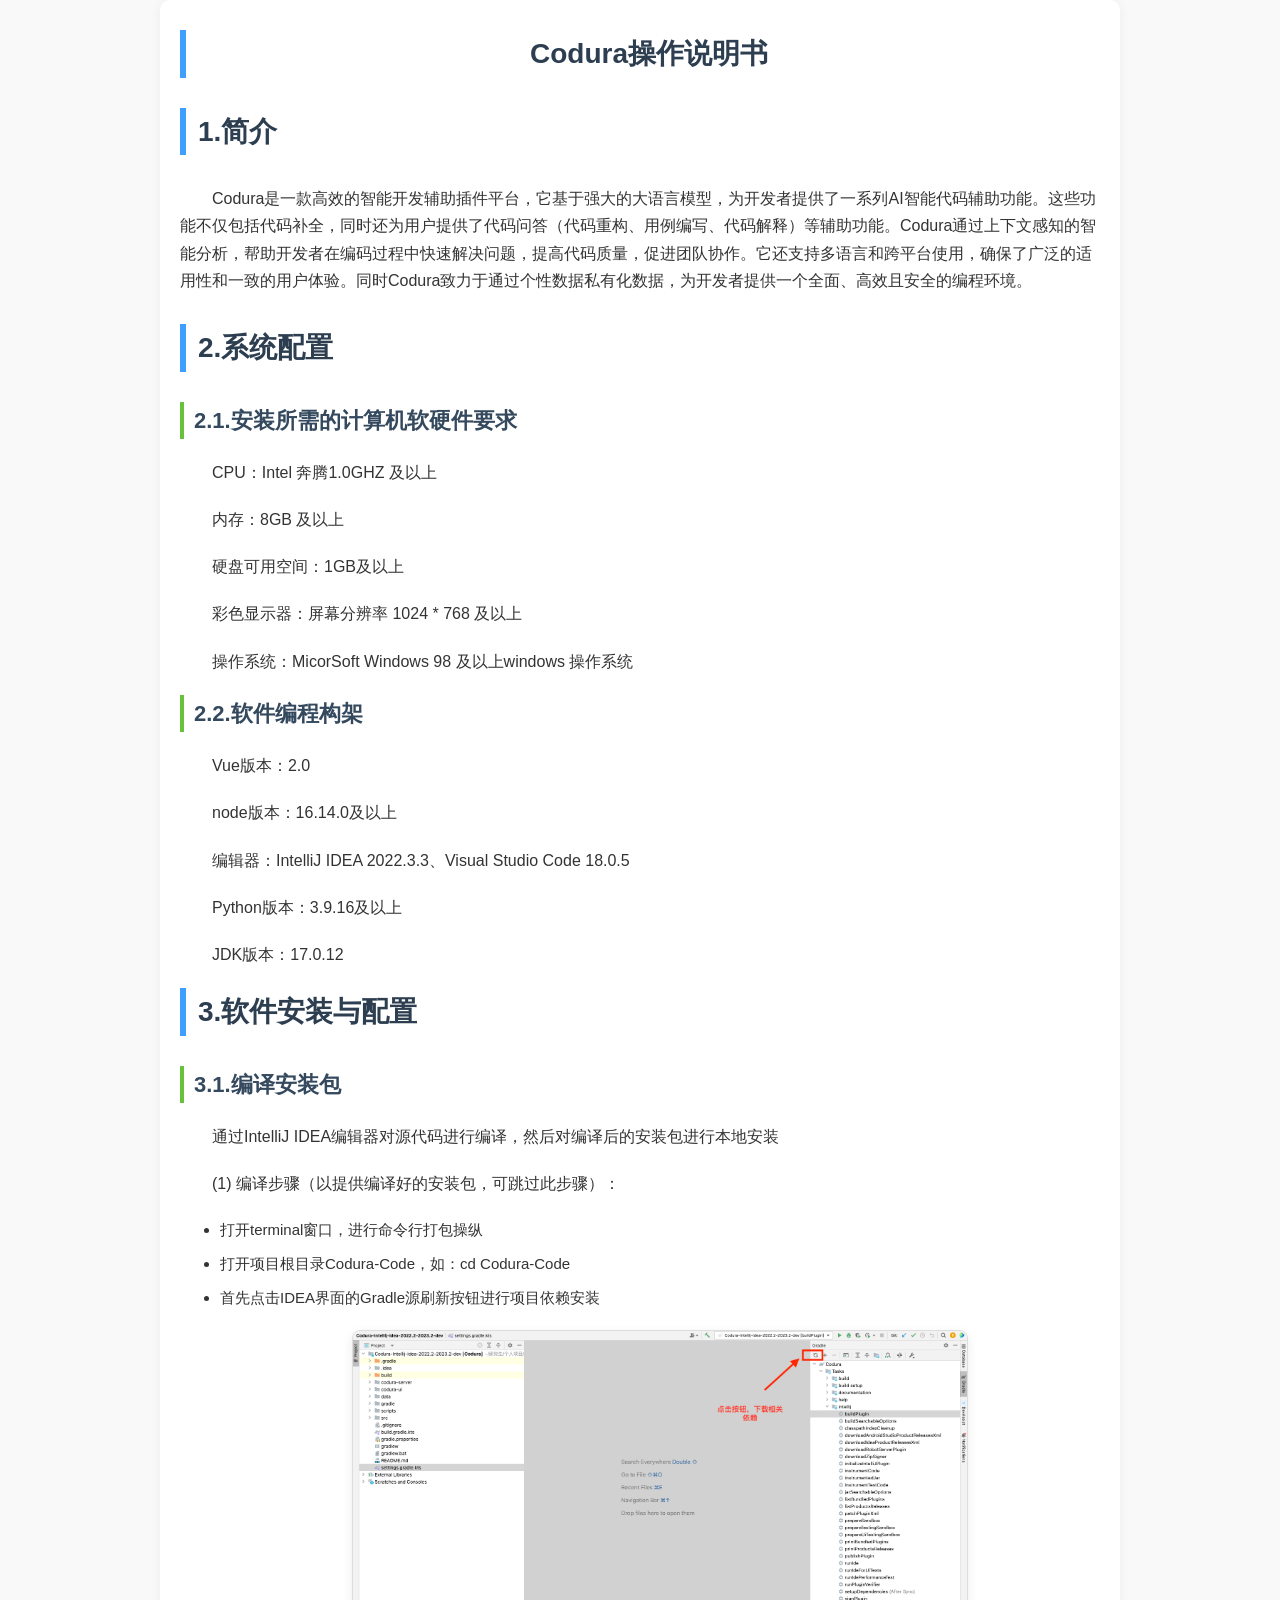
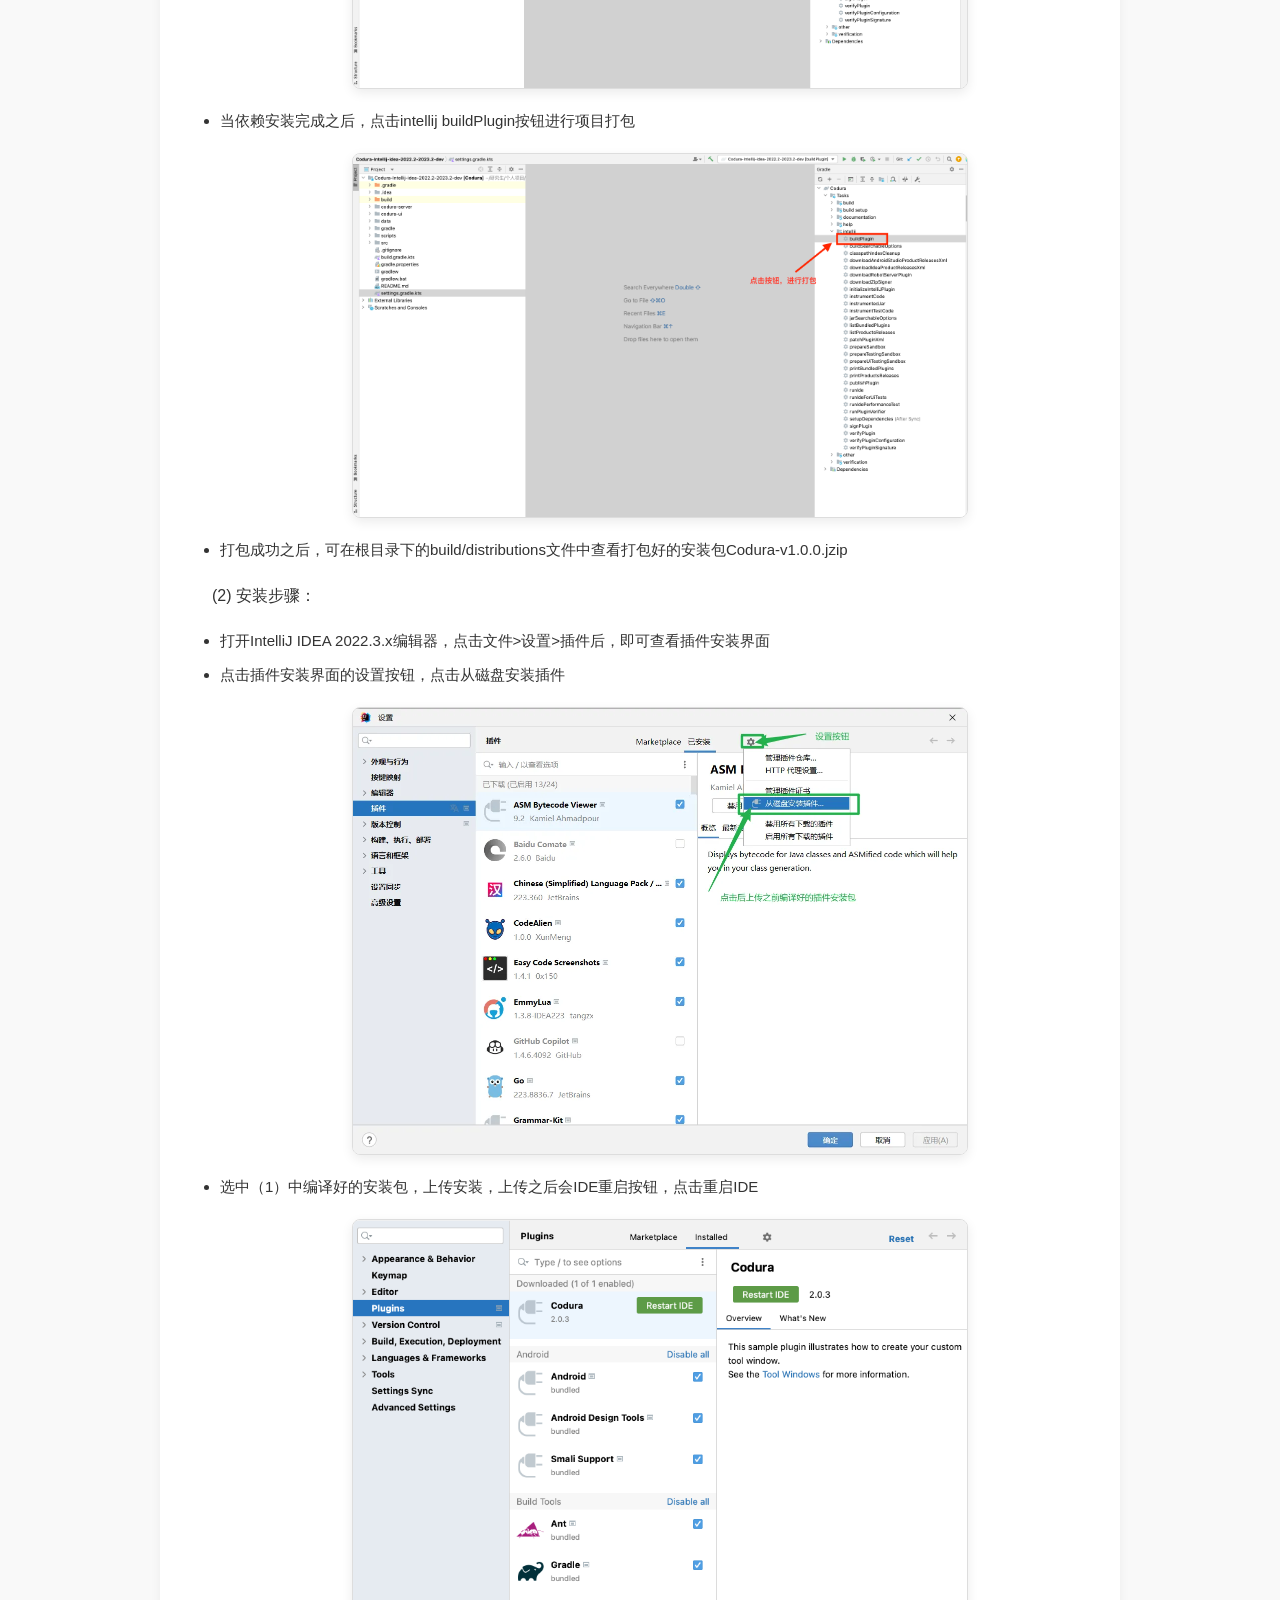
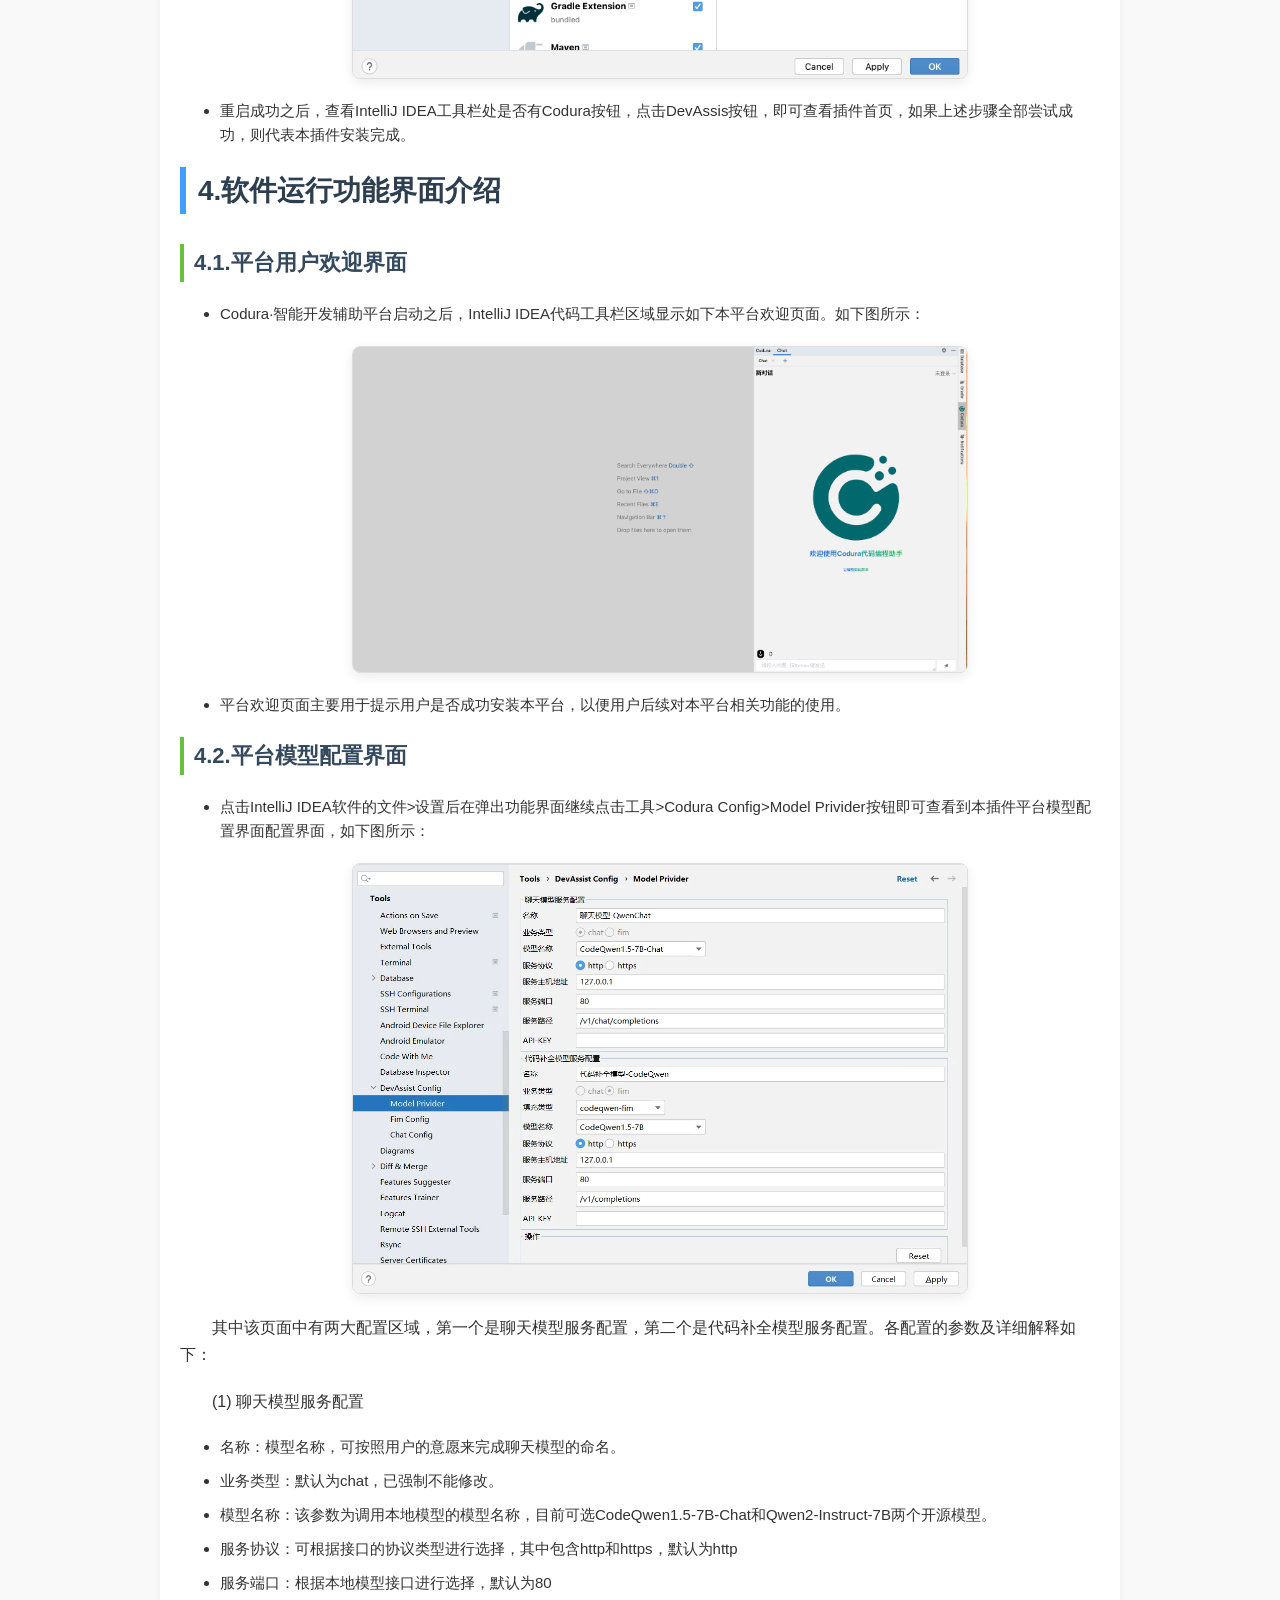
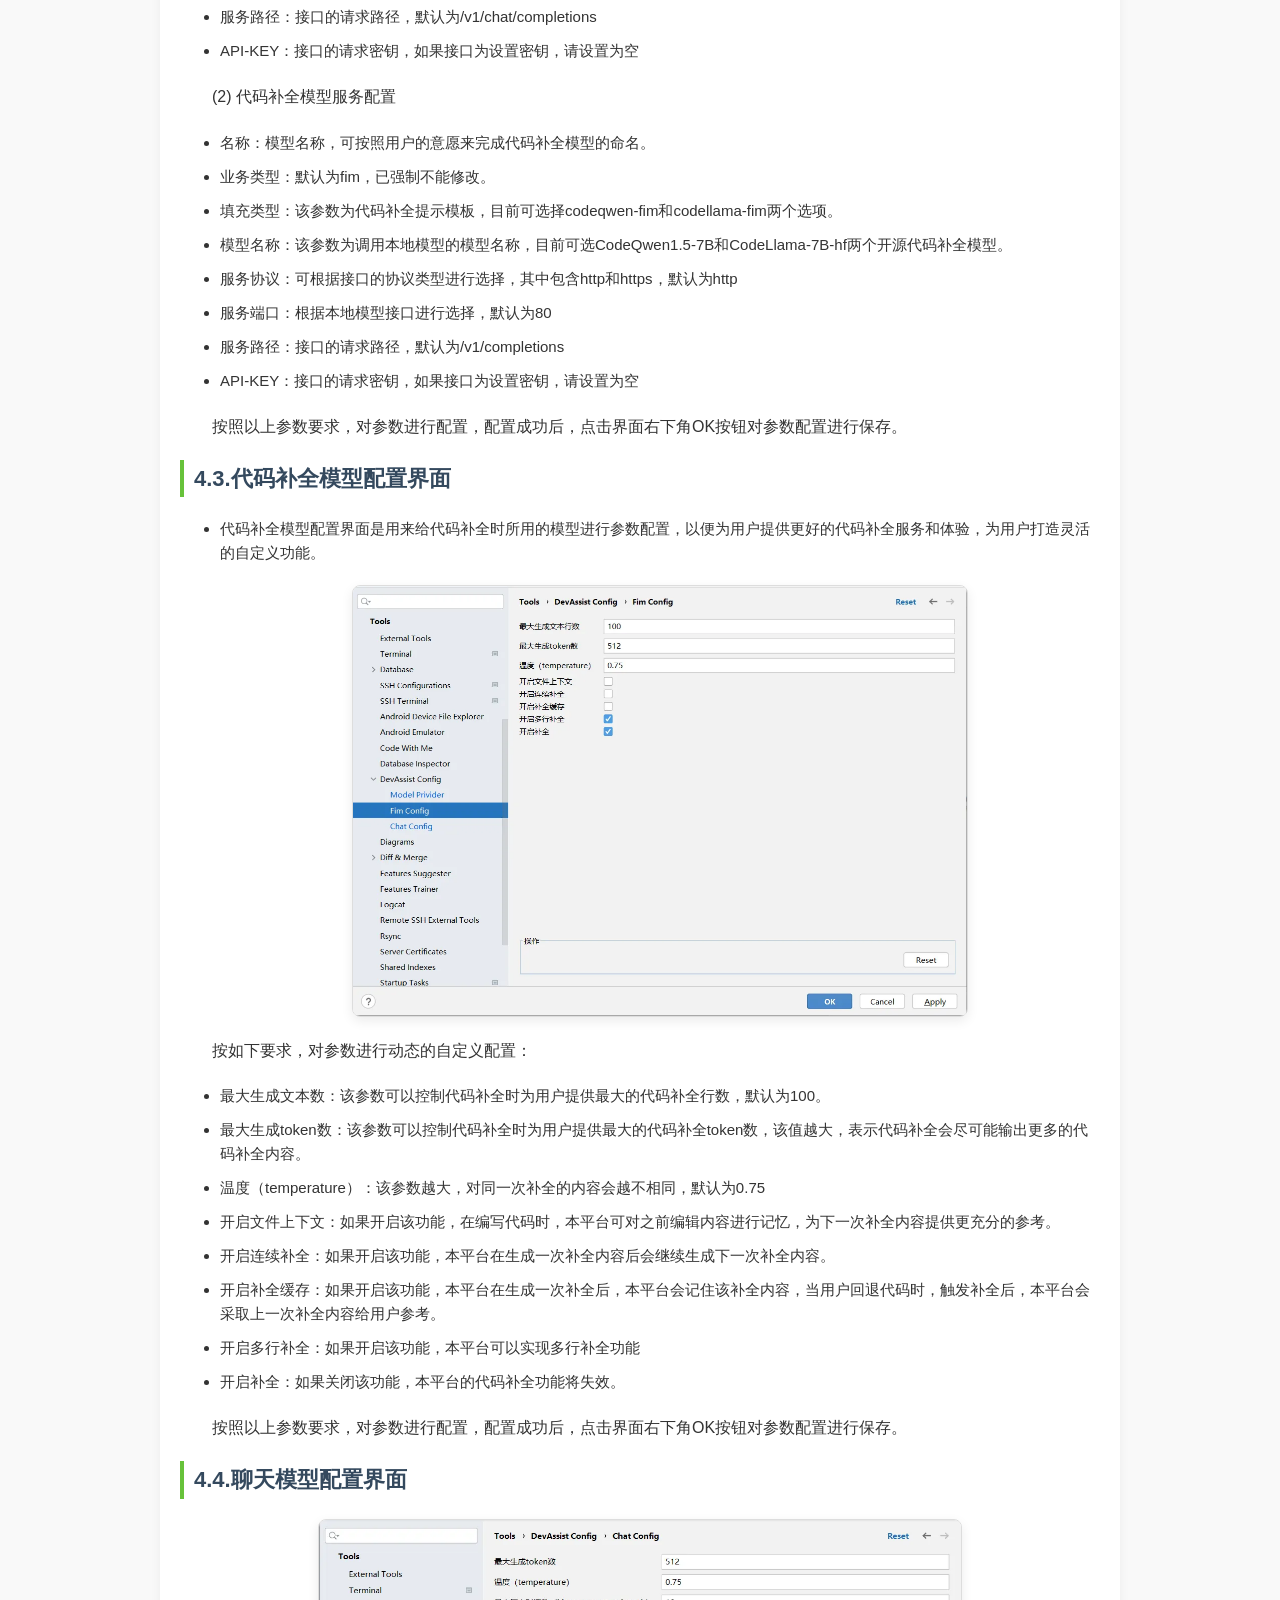
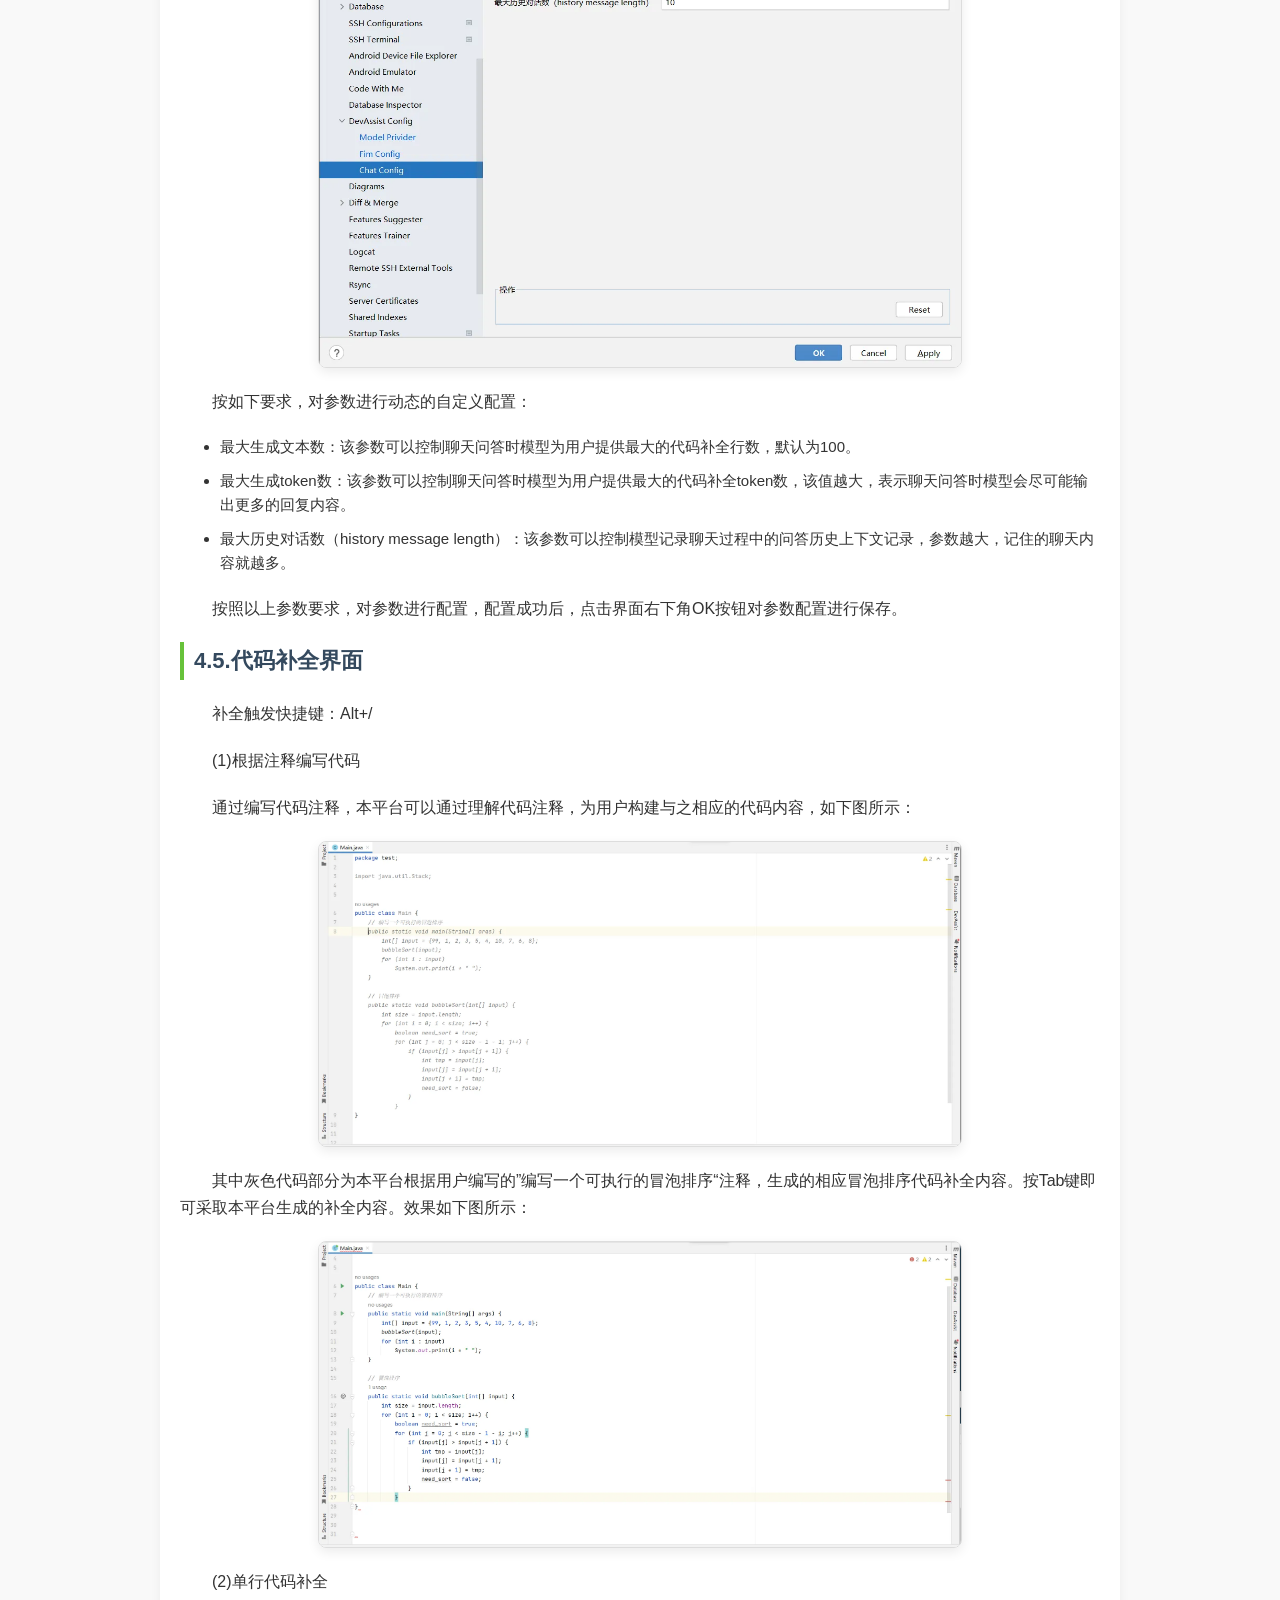
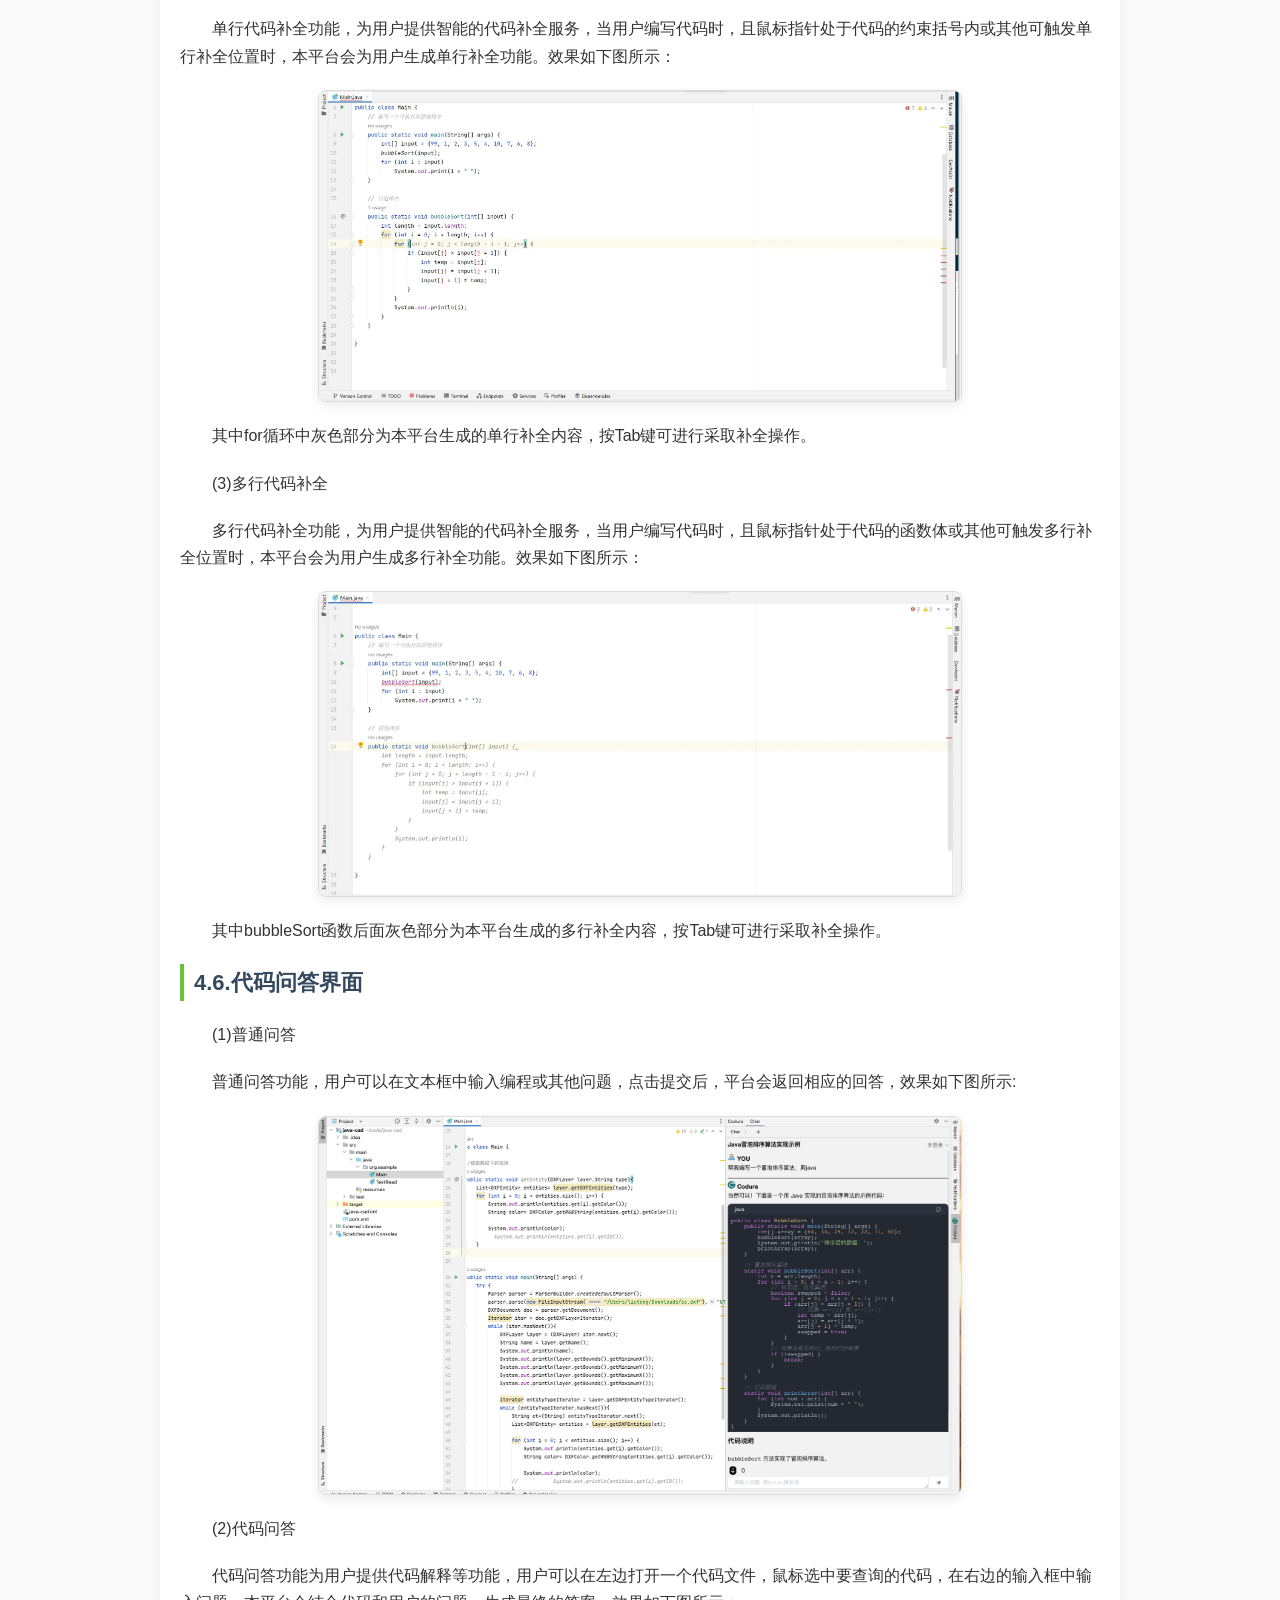
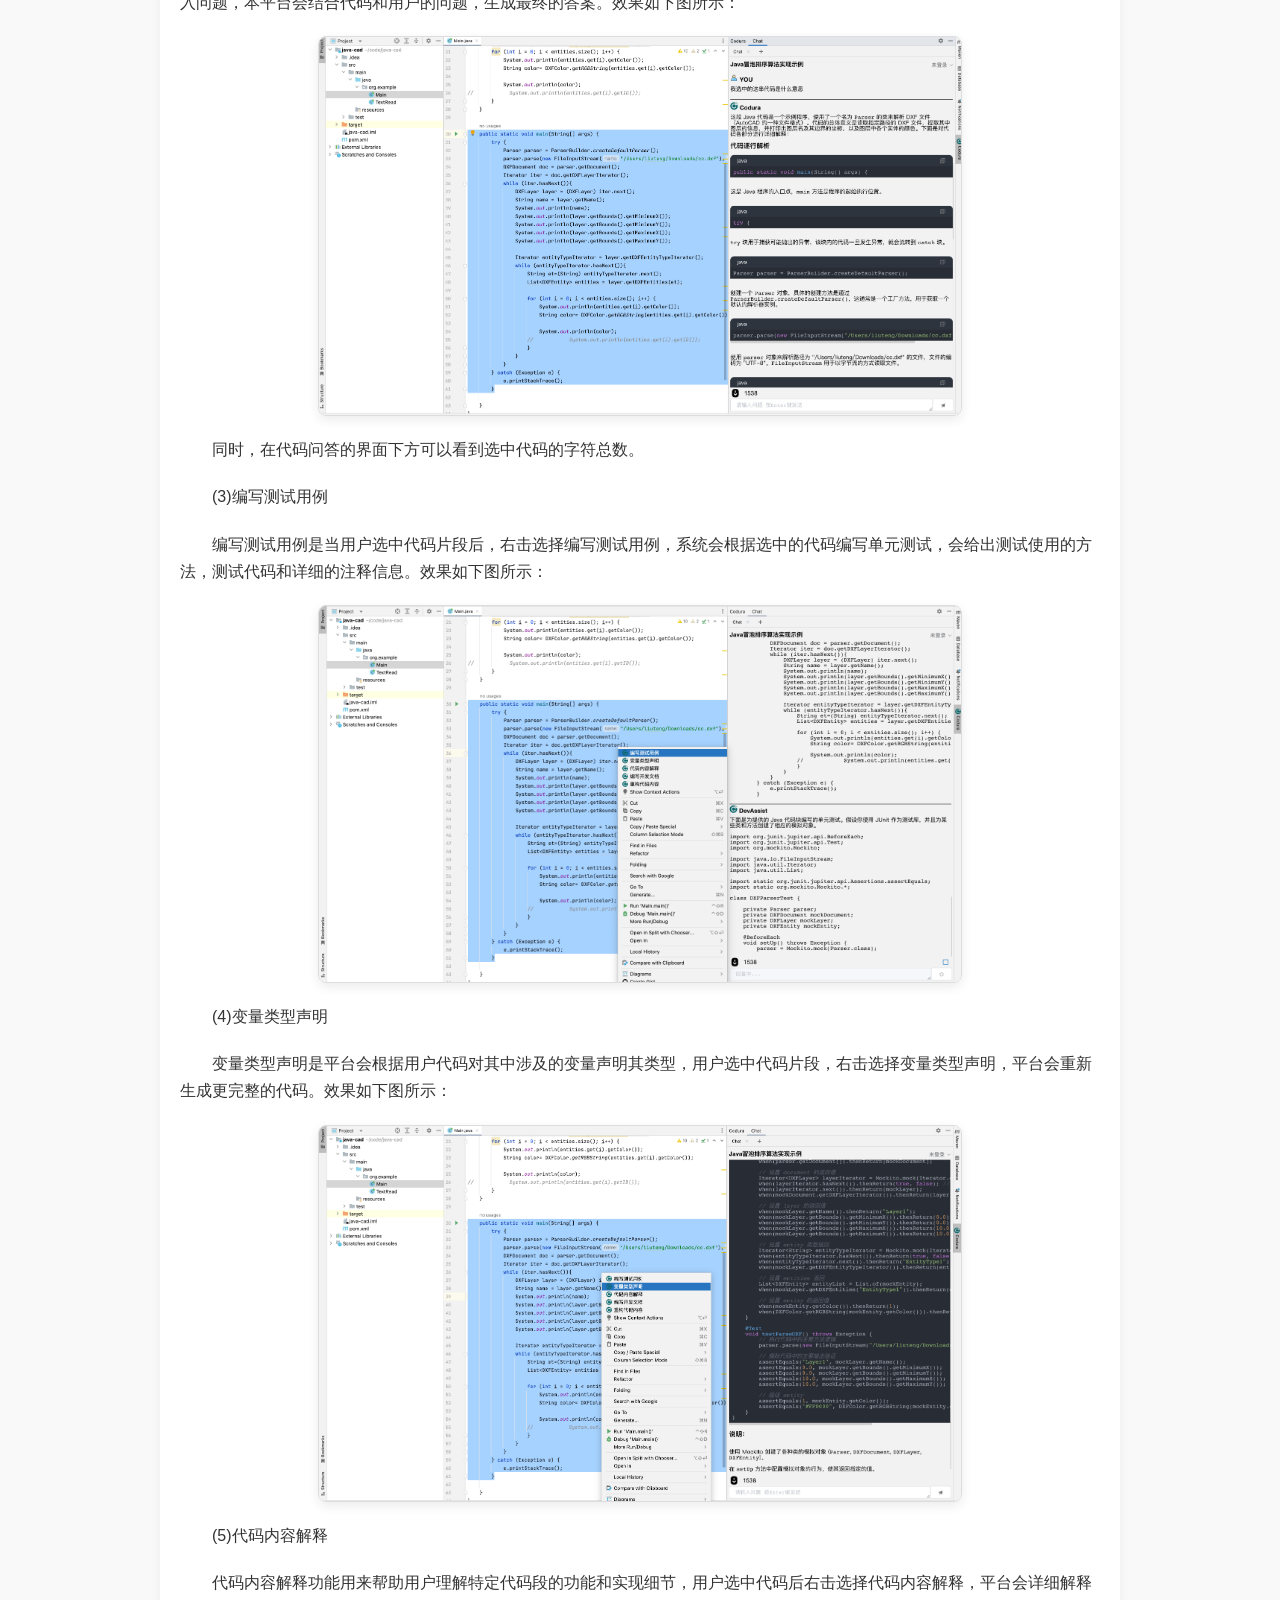
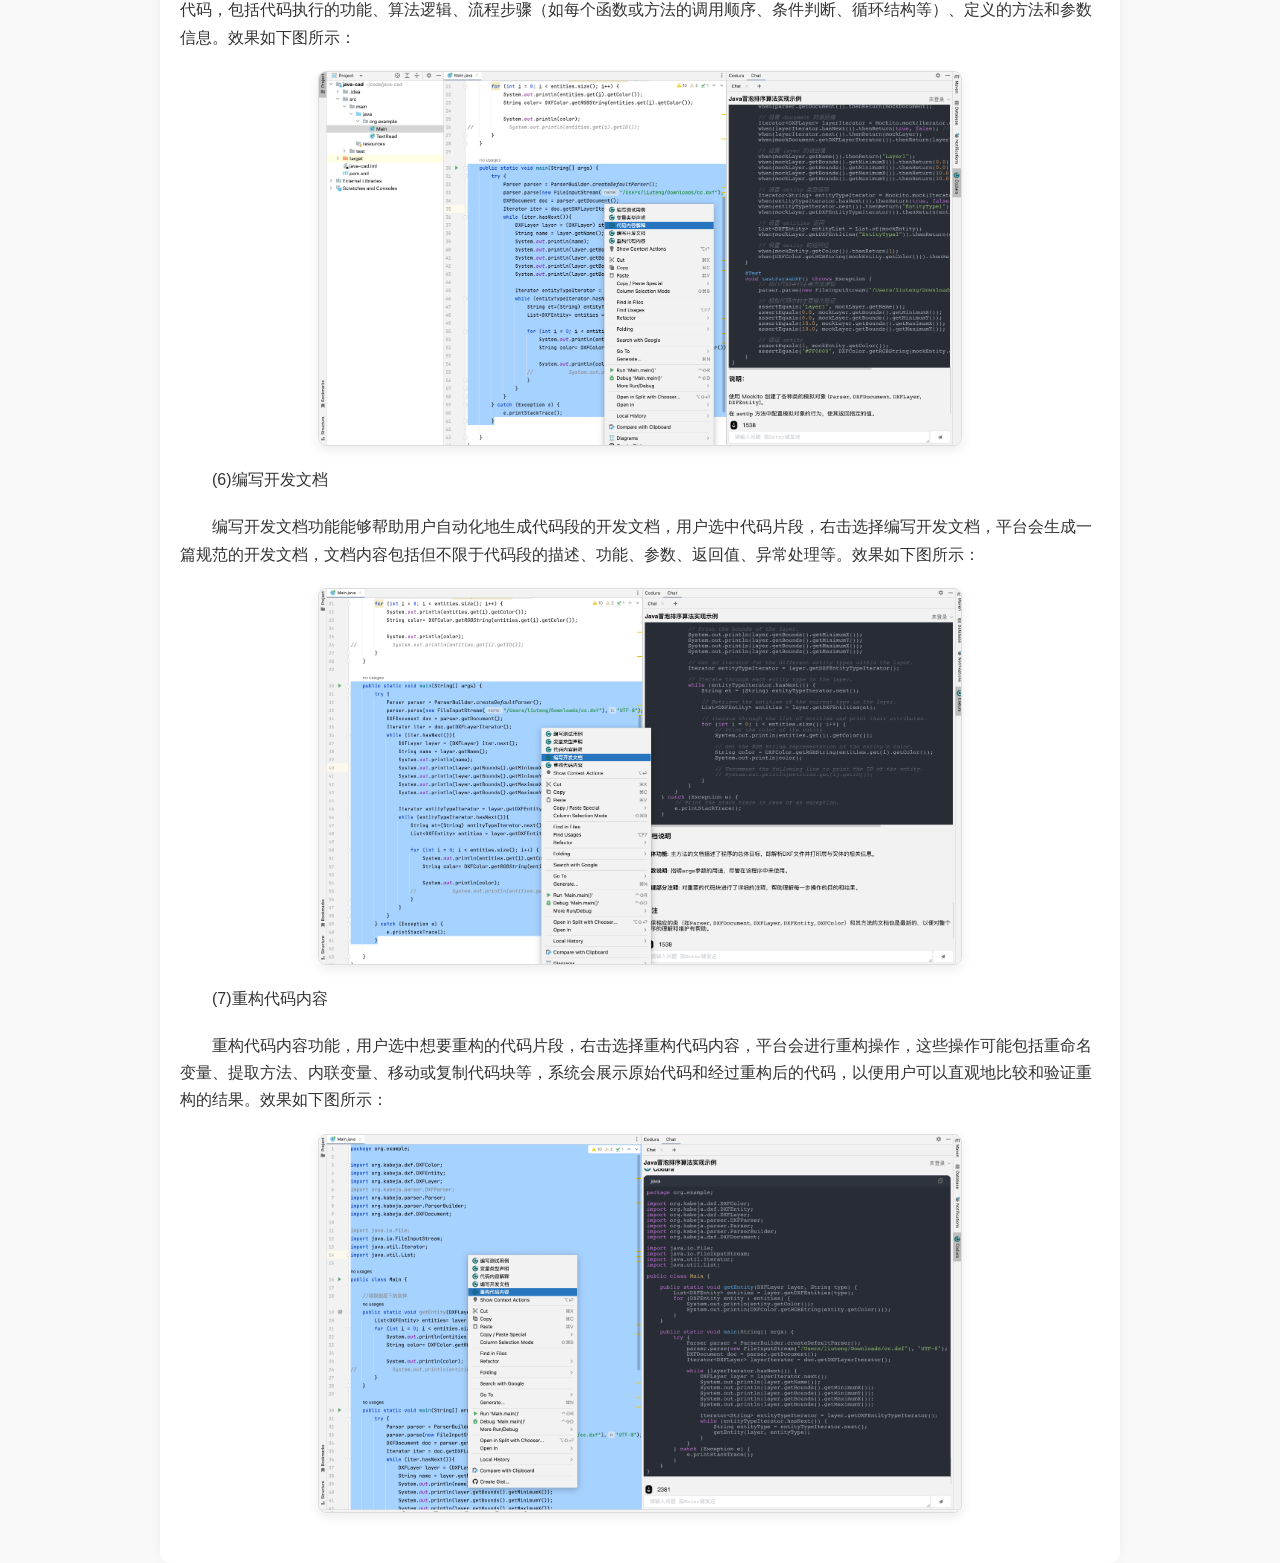
<file: tutorial.html>
<!DOCTYPE html>
<html lang="zh-CN">
<head>
  <meta charset="UTF-8">
  <title>Codura 操作说明书</title>
  <meta name="viewport" content="width=device-width, initial-scale=1.0">
  <style>
    * {
      margin: 0;
      padding: 0;
      box-sizing: border-box;
      font-family: "Helvetica Neue", Helvetica, Arial, sans-serif;
    }

    body {
      background-color: #f9f9f9;
      color: #333;
      line-height: 1.7;
    }

    .main {
      width: 100%;
      max-width: 960px;
      margin: 0 auto;
      padding: 30px 20px;
      background-color: #fff;
      box-shadow: 0 0 12px rgba(0, 0, 0, 0.05);
      border-radius: 10px;
    }

    h1 {
      margin-bottom: 30px;
      font-size: 28px;
      color: #2c3e50;
      border-left: 6px solid #409EFF;
      padding-left: 12px;
    }

    h2 {
      margin-bottom: 20px;
      font-size: 22px;
      color: #34495e;
      border-left: 4px solid #67C23A;
      padding-left: 10px;
    }

    h3 {
      margin-bottom: 15px;
      font-size: 18px;
      color: #555;
    }

    p {
      margin-bottom: 20px;
      text-indent: 2em;
      font-size: 16px;
    }

    ul {
      margin-bottom: 20px;
      padding-left: 40px;
      list-style: disc;
    }

    li {
      margin-bottom: 10px;
      font-size: 15px;
      line-height: 1.6;
    }

    img {
      display: block;
      width: 70%;
      max-width: 700px;
      margin: 20px auto;
      border-radius: 8px;
      box-shadow: 0 4px 12px rgba(0, 0, 0, 0.08);
      border: 1px solid #ddd;
    }

    @media (max-width: 768px) {
      .main {
        padding: 20px 10px;
      }

      img {
        width: 95%;
      }

      h1 {
        font-size: 24px;
      }

      h2 {
        font-size: 20px;
      }

      p, li {
        font-size: 14px;
      }
    }
  </style>
</head>
<body>
    <div class="main">
        <h1 style="text-align: center;">Codura操作说明书</h1>
        <h1>1.简介</h1>
        <p style="text-indent: 2em; margin-bottom: 30px;">Codura是一款高效的智能开发辅助插件平台，它基于强大的大语言模型，为开发者提供了一系列AI智能代码辅助功能。这些功能不仅包括代码补全，同时还为用户提供了代码问答（代码重构、用例编写、代码解释）等辅助功能。Codura通过上下文感知的智能分析，帮助开发者在编码过程中快速解决问题，提高代码质量，促进团队协作。它还支持多语言和跨平台使用，确保了广泛的适用性和一致的用户体验。同时Codura致力于通过个性数据私有化数据，为开发者提供一个全面、高效且安全的编程环境。</p>
        <h1>2.系统配置</h1>
        <h2>2.1.安装所需的计算机软硬件要求</h2>
        <p>CPU：Intel 奔腾1.0GHZ 及以上</p>
        <p>内存：8GB 及以上</p>
        <p>硬盘可用空间：1GB及以上</p>
        <p>彩色显示器：屏幕分辨率 1024 * 768 及以上</p>
        <p>操作系统：MicorSoft Windows 98 及以上windows 操作系统</p>
        <h2>2.2.软件编程构架</h2>
        <p>Vue版本：2.0</p>
        <p>node版本：16.14.0及以上</p>
        <p>编辑器：IntelliJ IDEA 2022.3.3、Visual Studio Code 18.0.5</p>
        <p>Python版本：3.9.16及以上</p>
        <p>JDK版本：17.0.12</p>
        <h1>3.软件安装与配置</h1>
        <h2>3.1.编译安装包</h2>
        <p>通过IntelliJ IDEA编辑器对源代码进行编译，然后对编译后的安装包进行本地安装</p>
        <p>(1) 编译步骤（以提供编译好的安装包，可跳过此步骤）：</p>
        <ul>
          <li>打开terminal窗口，进行命令行打包操纵</li>
          <li>打开项目根目录Codura-Code，如：cd Codura-Code </li>
          <li>首先点击IDEA界面的Gradle源刷新按钮进行项目依赖安装</li>
          <li style="list-style: none;"><img src="assets/images/tutorial/3.1.png"></li>
          <li>当依赖安装完成之后，点击intellij buildPlugin按钮进行项目打包</li>
          <li style="list-style: none;"><img src="assets/images/tutorial/3.2.png"></li>
          <li>打包成功之后，可在根目录下的build/distributions文件中查看打包好的安装包Codura-v1.0.0.jzip</li>
        </ul>
        <p>(2) 安装步骤：</p>
        <ul>
          <li>打开IntelliJ IDEA 2022.3.x编辑器，点击文件>设置>插件后，即可查看插件安装界面</li>
          <li>点击插件安装界面的设置按钮，点击从磁盘安装插件</li>
          <li style="list-style: none;"><img src="assets/images/tutorial/3.3.png"></li>
          <li>选中（1）中编译好的安装包，上传安装，上传之后会IDE重启按钮，点击重启IDE</li>
          <li style="list-style: none;"><img src="assets/images/tutorial/3.4.png"></li>
          <li>重启成功之后，查看IntelliJ IDEA工具栏处是否有Codura按钮，点击DevAssis按钮，即可查看插件首页，如果上述步骤全部尝试成功，则代表本插件安装完成。</li>
        </ul>
        <h1>4.软件运行功能界面介绍</h1>
        <h2>4.1.平台用户欢迎界面</h2>
        <ul>
          <li>Codura·智能开发辅助平台启动之后，IntelliJ IDEA代码工具栏区域显示如下本平台欢迎页面。如下图所示：</li>
          <li style="list-style: none;"><img src="assets/images/tutorial/4.1.png"></li>
          <li>平台欢迎页面主要用于提示用户是否成功安装本平台，以便用户后续对本平台相关功能的使用。</li>
        </ul>
        <h2>4.2.平台模型配置界面</h2>
        <ul>
          <li>点击IntelliJ IDEA软件的文件>设置后在弹出功能界面继续点击工具>Codura Config>Model Privider按钮即可查看到本插件平台模型配置界面配置界面，如下图所示：</li>
          <li style="list-style: none;"><img src="assets/images/tutorial/4.2.png"></li>
        </ul>
        <p>其中该页面中有两大配置区域，第一个是聊天模型服务配置，第二个是代码补全模型服务配置。各配置的参数及详细解释如下：</p>
        <p>(1) 聊天模型服务配置</p>
        <ul>
          <li>名称：模型名称，可按照用户的意愿来完成聊天模型的命名。</li>
          <li>业务类型：默认为chat，已强制不能修改。</li>
          <li>模型名称：该参数为调用本地模型的模型名称，目前可选CodeQwen1.5-7B-Chat和Qwen2-Instruct-7B两个开源模型。</li>
          <li>服务协议：可根据接口的协议类型进行选择，其中包含http和https，默认为http</li>
          <li>服务端口：根据本地模型接口进行选择，默认为80</li>
          <li>服务路径：接口的请求路径，默认为/v1/chat/completions</li>
          <li>API-KEY：接口的请求密钥，如果接口为设置密钥，请设置为空</li>
        </ul>
        <p>(2) 代码补全模型服务配置</p>
        <ul>
          <li>名称：模型名称，可按照用户的意愿来完成代码补全模型的命名。</li>
          <li>业务类型：默认为fim，已强制不能修改。</li>
          <li>填充类型：该参数为代码补全提示模板，目前可选择codeqwen-fim和codellama-fim两个选项。</li>
          <li>模型名称：该参数为调用本地模型的模型名称，目前可选CodeQwen1.5-7B和CodeLlama-7B-hf两个开源代码补全模型。</li>
          <li>服务协议：可根据接口的协议类型进行选择，其中包含http和https，默认为http</li>
          <li>服务端口：根据本地模型接口进行选择，默认为80</li>
          <li>服务路径：接口的请求路径，默认为/v1/completions</li>
          <li>API-KEY：接口的请求密钥，如果接口为设置密钥，请设置为空</li>
        </ul>
        <p>按照以上参数要求，对参数进行配置，配置成功后，点击界面右下角OK按钮对参数配置进行保存。</p>
        <h2>4.3.代码补全模型配置界面</h2>
        <ul>
          <li>代码补全模型配置界面是用来给代码补全时所用的模型进行参数配置，以便为用户提供更好的代码补全服务和体验，为用户打造灵活的自定义功能。</li>
          <li style="list-style: none;"><img src="assets/images/tutorial/4.3.png"></li>
        </ul>
        <p>按如下要求，对参数进行动态的自定义配置：</p>
        <ul>
          <li>最大生成文本数：该参数可以控制代码补全时为用户提供最大的代码补全行数，默认为100。</li>
          <li>最大生成token数：该参数可以控制代码补全时为用户提供最大的代码补全token数，该值越大，表示代码补全会尽可能输出更多的代码补全内容。</li>
          <li>温度（temperature）：该参数越大，对同一次补全的内容会越不相同，默认为0.75</li>
          <li>开启文件上下文：如果开启该功能，在编写代码时，本平台可对之前编辑内容进行记忆，为下一次补全内容提供更充分的参考。</li>
          <li>开启连续补全：如果开启该功能，本平台在生成一次补全内容后会继续生成下一次补全内容。</li>
          <li>开启补全缓存：如果开启该功能，本平台在生成一次补全后，本平台会记住该补全内容，当用户回退代码时，触发补全后，本平台会采取上一次补全内容给用户参考。</li>
          <li>开启多行补全：如果开启该功能，本平台可以实现多行补全功能</li>
          <li>开启补全：如果关闭该功能，本平台的代码补全功能将失效。</li>
        </ul>
        <p>按照以上参数要求，对参数进行配置，配置成功后，点击界面右下角OK按钮对参数配置进行保存。</p>
        <h2>4.4.聊天模型配置界面</h2>
        <img src="assets/images/tutorial/4.4.png">
        <p>按如下要求，对参数进行动态的自定义配置：</p>
        <ul>
          <li>最大生成文本数：该参数可以控制聊天问答时模型为用户提供最大的代码补全行数，默认为100。</li>
          <li>最大生成token数：该参数可以控制聊天问答时模型为用户提供最大的代码补全token数，该值越大，表示聊天问答时模型会尽可能输出更多的回复内容。</li>
          <li>最大历史对话数（history message length）：该参数可以控制模型记录聊天过程中的问答历史上下文记录，参数越大，记住的聊天内容就越多。</li>
        </ul>
        <p>按照以上参数要求，对参数进行配置，配置成功后，点击界面右下角OK按钮对参数配置进行保存。</p>
        <h2>4.5.代码补全界面</h2>
        <p>补全触发快捷键：Alt+/</p>
        <p>(1)根据注释编写代码</p>
        <p>通过编写代码注释，本平台可以通过理解代码注释，为用户构建与之相应的代码内容，如下图所示：</p>
        <img src="assets/images/tutorial/4.5.png">
        <p>其中灰色代码部分为本平台根据用户编写的”编写一个可执行的冒泡排序“注释，生成的相应冒泡排序代码补全内容。按Tab键即可采取本平台生成的补全内容。效果如下图所示：</p>
        <img src="assets/images/tutorial/4.6.png">
        <p>(2)单行代码补全</p>
        <p>单行代码补全功能，为用户提供智能的代码补全服务，当用户编写代码时，且鼠标指针处于代码的约束括号内或其他可触发单行补全位置时，本平台会为用户生成单行补全功能。效果如下图所示：</p>
        <img src="assets/images/tutorial/4.7.png">
        <p>其中for循环中灰色部分为本平台生成的单行补全内容，按Tab键可进行采取补全操作。</p>
        <p>(3)多行代码补全</p>
        <p>多行代码补全功能，为用户提供智能的代码补全服务，当用户编写代码时，且鼠标指针处于代码的函数体或其他可触发多行补全位置时，本平台会为用户生成多行补全功能。效果如下图所示：</p>
        <img src="assets/images/tutorial/4.8.png">
        <p>其中bubbleSort函数后面灰色部分为本平台生成的多行补全内容，按Tab键可进行采取补全操作。</p>
        <h2>4.6.代码问答界面</h2>
        <p>(1)普通问答</p>
        <p>普通问答功能，用户可以在文本框中输入编程或其他问题，点击提交后，平台会返回相应的回答，效果如下图所示:</p>
        <img src="assets/images/tutorial/4.9.png">
        <p>(2)代码问答</p>
        <p>代码问答功能为用户提供代码解释等功能，用户可以在左边打开一个代码文件，鼠标选中要查询的代码，在右边的输入框中输入问题，本平台会结合代码和用户的问题，生成最终的答案。效果如下图所示：</p>
        <img src='assets/images/tutorial/4.10.png'>
        <p>同时，在代码问答的界面下方可以看到选中代码的字符总数。</p>
        <p>(3)编写测试用例</p>
        <p>编写测试用例是当用户选中代码片段后，右击选择编写测试用例，系统会根据选中的代码编写单元测试，会给出测试使用的方法，测试代码和详细的注释信息。效果如下图所示：</p>
        <img src='assets/images/tutorial/4.11.png'>
        <p>(4)变量类型声明</p>
        <p>变量类型声明是平台会根据用户代码对其中涉及的变量声明其类型，用户选中代码片段，右击选择变量类型声明，平台会重新生成更完整的代码。效果如下图所示：</p>
        <img src='assets/images/tutorial/4.12.png'>
        <p>(5)代码内容解释</p>
        <p>代码内容解释功能用来帮助用户理解特定代码段的功能和实现细节，用户选中代码后右击选择代码内容解释，平台会详细解释代码，包括代码执行的功能、算法逻辑、流程步骤（如每个函数或方法的调用顺序、条件判断、循环结构等）、定义的方法和参数信息。效果如下图所示：</p>
        <img src='assets/images/tutorial/4.13.png'>
        <p>(6)编写开发文档</p>
        <p>编写开发文档功能能够帮助用户自动化地生成代码段的开发文档，用户选中代码片段，右击选择编写开发文档，平台会生成一篇规范的开发文档，文档内容包括但不限于代码段的描述、功能、参数、返回值、异常处理等。效果如下图所示：</p>
        <img src='assets/images/tutorial/4.14.png'>
        <p>(7)重构代码内容</p>
        <p>重构代码内容功能，用户选中想要重构的代码片段，右击选择重构代码内容，平台会进行重构操作，这些操作可能包括重命名变量、提取方法、内联变量、移动或复制代码块等，系统会展示原始代码和经过重构后的代码，以便用户可以直观地比较和验证重构的结果。效果如下图所示：</p>
        <img src='assets/images/tutorial/4.15.png'>
      </div>
</body>
</html>
</file>
